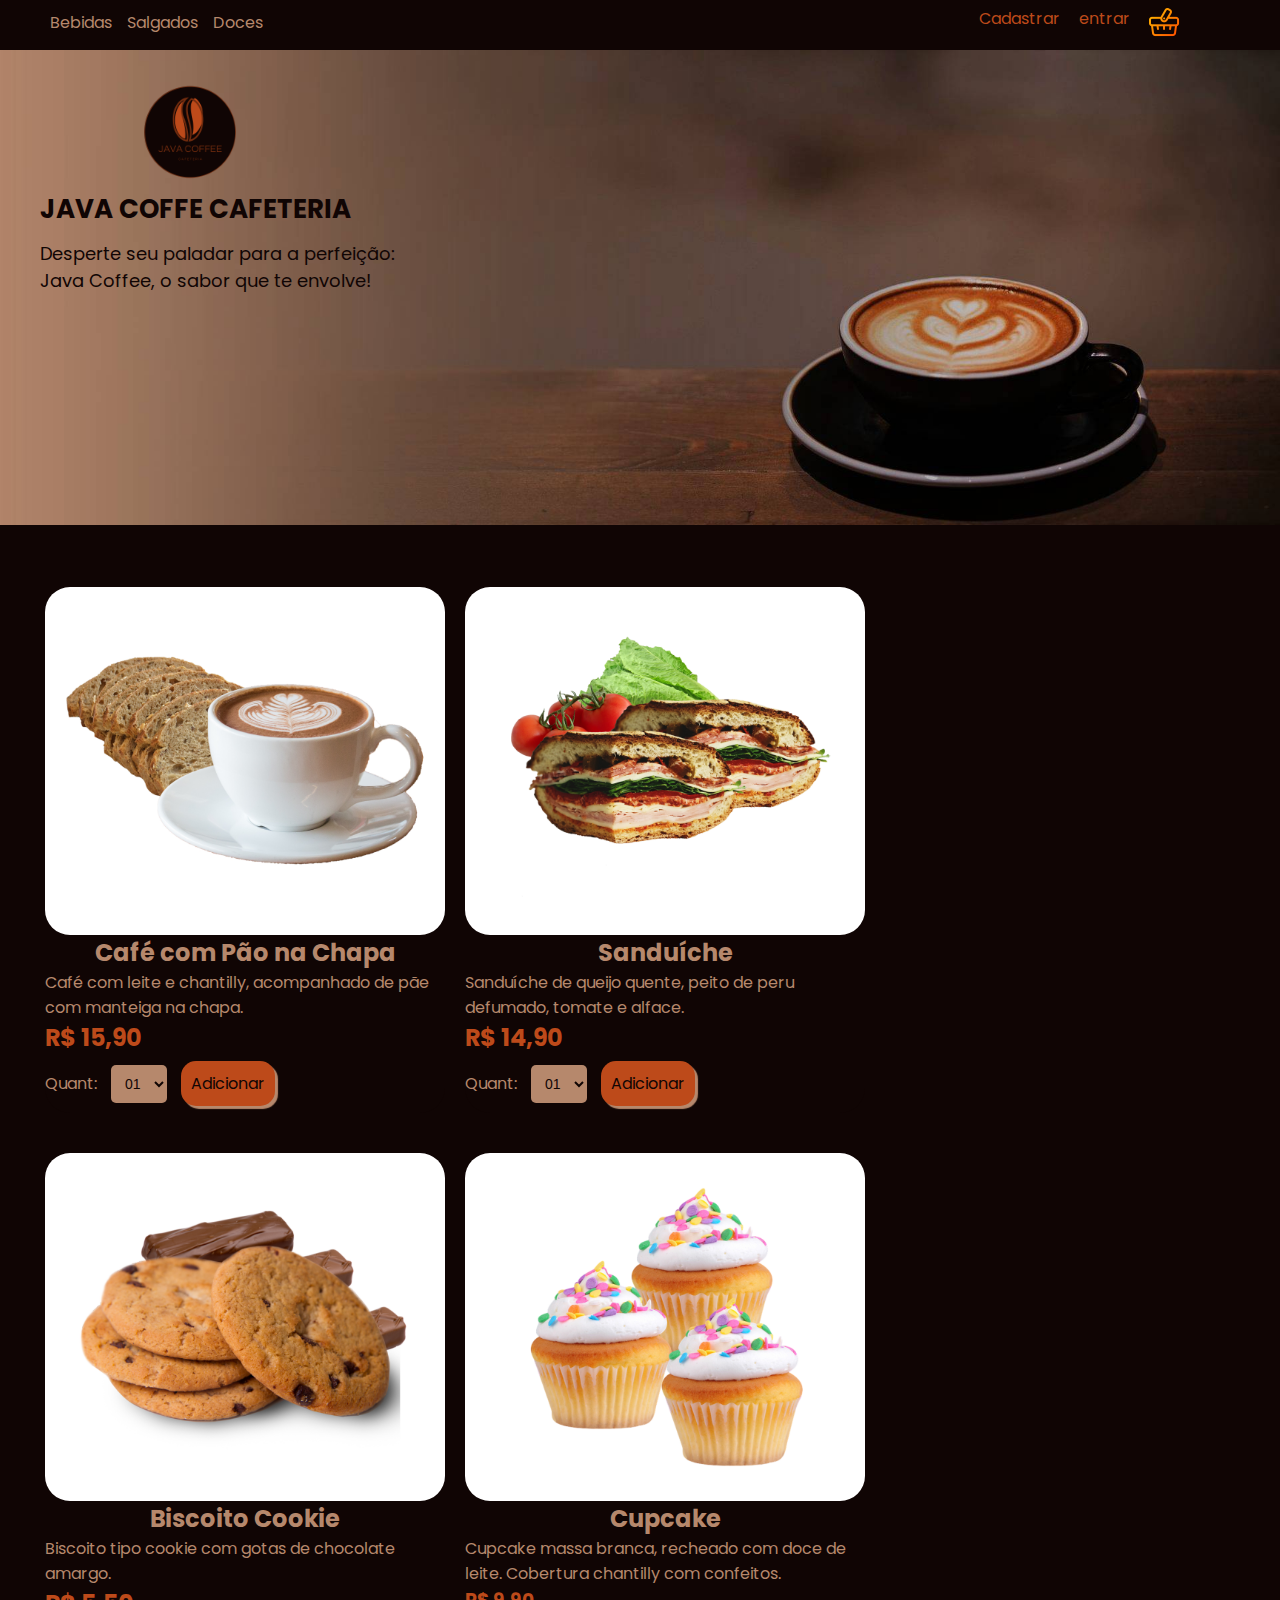
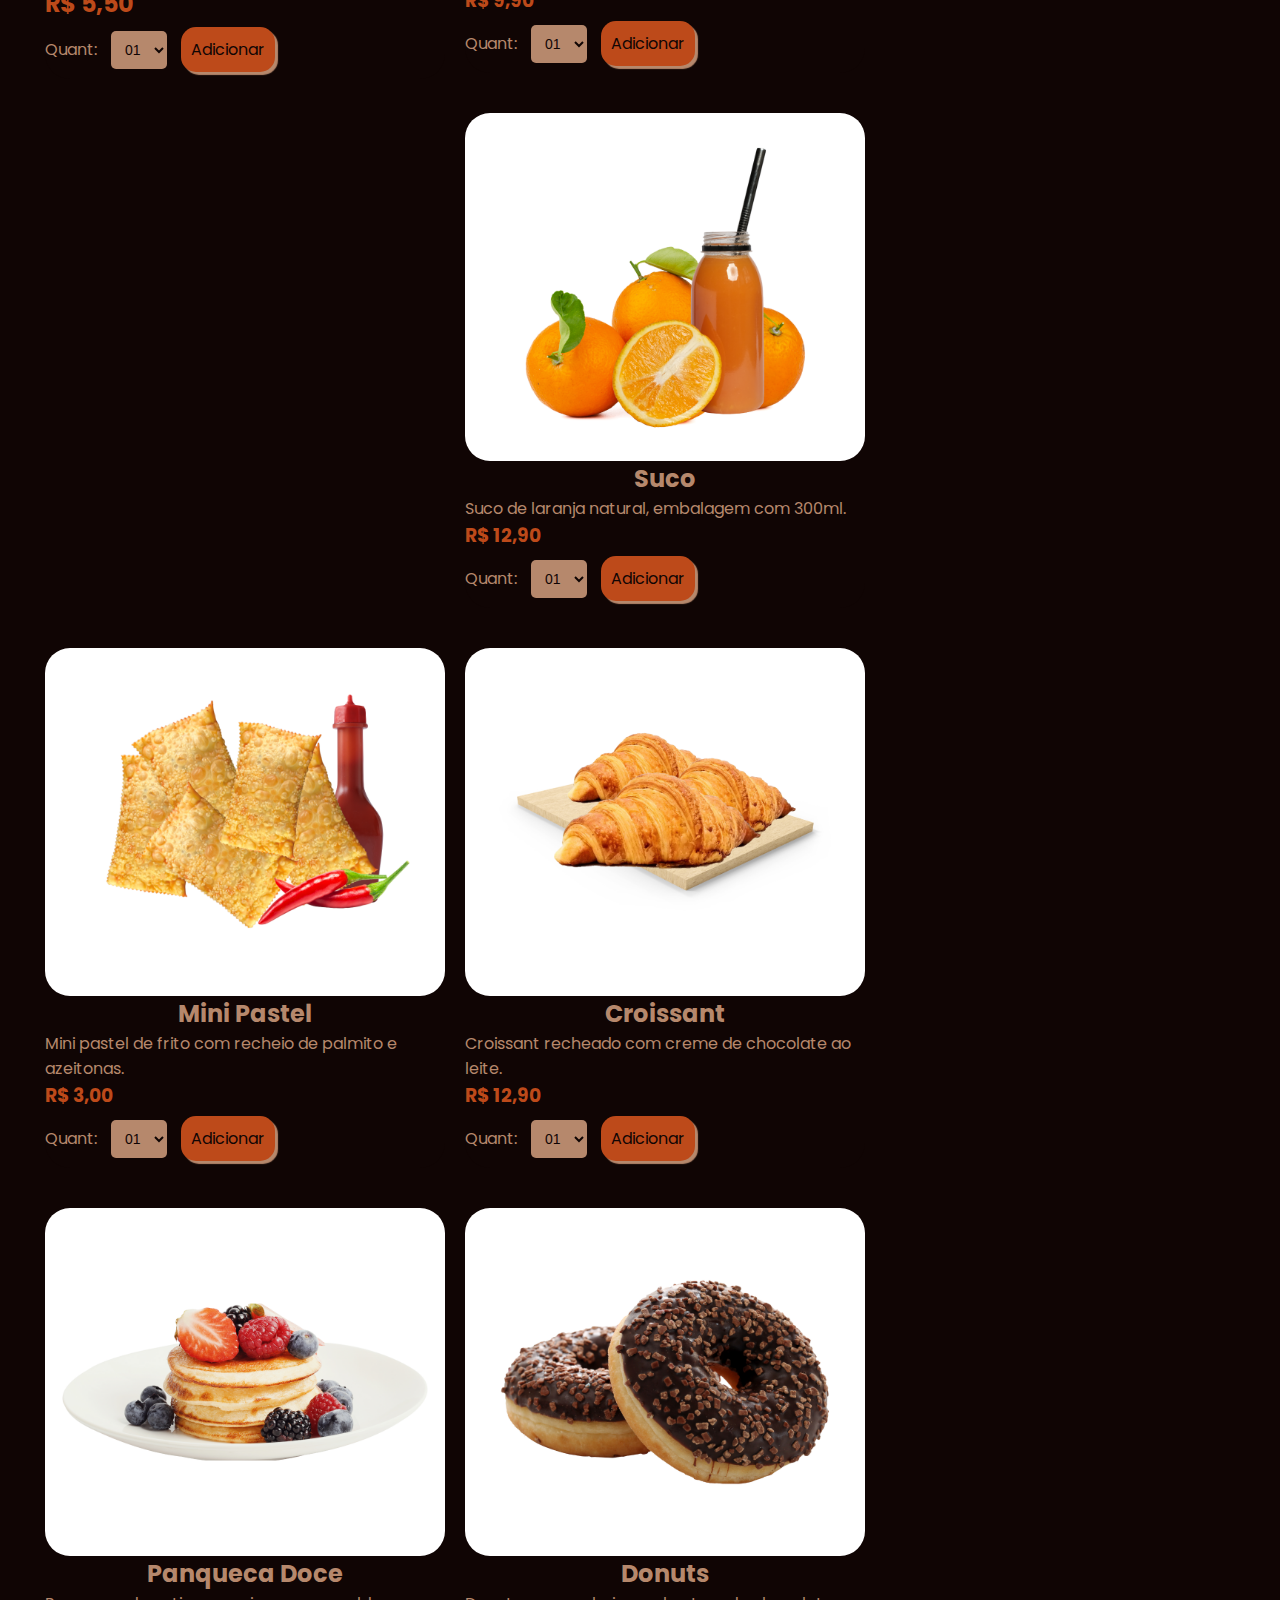
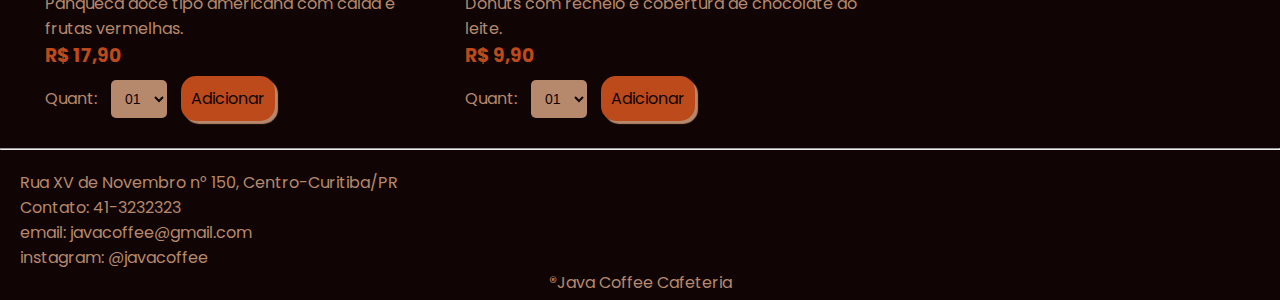
<file: index.html>
<!DOCTYPE html>
<html lang="pt-br">
<head>
    <meta charset="UTF-8">
    <meta name="viewport" content="width=device-width, initial-scale=1.0">


    <link rel="stylesheet" href="reset.css"/>
    <link rel="stylesheet" href="estyle.css"/>
    <link rel="icon" type="imagen/png" size="32x32" href="imagens/favicon.png"/>

    <link rel="preconnect" href="https://fonts.googleapis.com"/>
    <link rel="preconnect" href="https://fonts.gstatic.com" crossorigin/>
    <link href="https://fonts.googleapis.com/css2?family=Poppins:wght@300;400;500&display=swap" rel="stylesheet"/>


    <title>Java Coffee Cafeteria</title>
</head>
<body>
    <header> 
    <ul class="menu">
        <li><a href="#" class="menu-itens">Bebidas</a></li>
        <li><a href="#"class="menu-itens"> Salgados</a></li>
        <li><a href="#"class="menu-itens">Doces</a></li>

        <li><a href="#"class="cadastrar" target="_blank"> Cadastrar</a></li>
        <li><a href="#"class="entrar" target="_blank"> entrar </a></li>
        <li><a href="pedido.html"><img src="imagens/02-cesta-compras.png" alt="cesta de compras" class="icone"/> </a></li>

    </ul>
     </header>
     <div> 
      <a href="/index.html">
      <img src="imagens/Logo-java-coffee.png" alt="logo java coffee cafeteria"class="logo"/>
    </a>
    <h1 class="logo-tipo">JAVA COFFE CAFETERIA</h1>
    <p class="slogan">Desperte seu paladar para a perfeição:<br>Java Coffee, o sabor que te envolve!</p>  
     <img src="imagens/01-capa-java-coffee.jpg" alt="xícara de café e sanduíche" class="imagem-capa"/>
     </div>

     <main>
      <div class="card-container">
        
        <div class="img-produto">
        <img src="imagens/03-café.png" alt="café" class="img-produto">
        <div>
          <h2>Café com Pão na Chapa</h2>
        <p class="descricao"> Café com leite e chantilly, acompanhado de pãe com manteiga na chapa.</p>
        <div class="">
        <h2 class="preco">R$ 15,90 </h2>
        
         <label for="fname">Quant:</label>   
         <select class="quantidade" >
            <option value="1">01</option>
            <option value="2">02</option>
            <option value="3">03</option>
            <option value="4">04</option>
            <option value="5">05</option>
          </select>
         <button><a href="#" class="comprar">Adicionar</a></button>
      </div>
    </div>
     </div>
    </div> 

      <div class="card-container">
        <div class="img-produto">
         <img src="imagens/04-sanduiche.png" alt="04-sanduiche" class="img-produto">
         <h2>Sanduíche</h2>
         <p class="descricao"> Sanduíche de queijo quente, peito de peru defumado, tomate e alface.</p>
         
         <h2 class="preco">R$ 14,90</h2>

         <label for="fname">Quant:</label>   
          <select class="quantidade">
            <option value="1">01</option>
            <option value="2">02</option>
            <option value="3">03</option>
            <option value="4">04</option>
            <option value="5">05</option>
          </select>
          <button><a href="#" class="comprar">Adicionar</a></button>
      </div>
    </div>

      <div class="card-container">
        <div class="img-produto">
        <img src="imagens/05-biscoito.png" alt="biscoito" class="img-produto">
        <h2>Biscoito Cookie</h2>
        <p class="descricao"> Biscoito tipo cookie com gotas de chocolate amargo.</p>
         <h2 class="preco">R$ 5,50</h2>
         <label for="fname">Quant:</label>   
         <select class="quantidade">
            <option value="1">01</option>
            <option value="2">02</option>
            <option value="3">03</option>
            <option value="4">04</option>
            <option value="5">05</option>
          </select>
          <button><a href="#" class="comprar">Adicionar</a></button>
      </div>
    </div>

      <div class="card-container">
        <div class="img-produto">
        <img src="imagens/06-cupcake.png" alt="cupcake" class="img-produto">
        <h2>Cupcake</h2>
        <p class="descricao"> Cupcake massa branca, recheado com doce de leite. Cobertura chantilly com confeitos. </p>
         <h3 class="preco">R$ 9,90</h3>
         <label for="fname">Quant:</label>   
           <select class="quantidade">
            <option value="1">01</option>
            <option value="2">02</option>
            <option value="3">03</option>
            <option value="4">04</option>
            <option value="5">05</option>
          </select>
          <button><a href="#" class="comprar">Adicionar</a></button>
      </div>
    </div>

      <div class="card-container">
        <div class="img-produto">
        <img src="imagens/07-suco.png" alt="suco" class="img-produto">
        <h2>Suco</h2>
        <p class="descricao"> Suco de laranja natural, embalagem com 300ml.</p>
         <h3 class="preco">R$ 12,90</h3>
         <label for="fname">Quant:</label>   
           <select class="quantidade">
            <option value="1">01</option>
            <option value="2">02</option>
            <option value="3">03</option>
            <option value="4">04</option>
            <option value="5">05</option>
          </select>
          <button><a href="#" class="comprar">Adicionar</a></button>
      </div>
    </div>

      <div class="card-container">
        <div class="img-produto">
        <img src="imagens/08-pastel.png" alt="pastel" class="img-produto">
        <h2>Mini Pastel</h2>
        <p class="descricao"> Mini pastel de frito com recheio de palmito e azeitonas.</p>
         <h3 class="preco">R$ 3,00</h3>
         <label for="fname">Quant:</label>   
           <select class="quantidade">
            <option value="1">01</option>
            <option value="2">02</option>
            <option value="3">03</option>
            <option value="4">04</option>
            <option value="5">05</option>
          </select>
          <button><a href="#" class="comprar">Adicionar</a></button>
      </div>
    </div>

      <div class="card-container">
        <div class="img-produto">
        <img src="imagens/09-croissant.png" alt="croissant" class="img-produto">
        <h2>Croissant</h2>
        <p class="descricao"> Croissant recheado com creme de chocolate ao leite. </p>
         <h3 class="preco">R$ 12,90</h3>
         <label for="fname">Quant:</label>   
           <select class="quantidade">
            <option value="1">01</option>
            <option value="2">02</option>
            <option value="3">03</option>
            <option value="4">04</option>
            <option value="5">05</option>
          </select>
          <button><a href="#" class="comprar">Adicionar</a></button>
      </div>
    </div>

      <div class="card-container">
        <div class="img-produto">
        <img src="imagens/10-panqueca.png" alt="panqueca" class="img-produto">
        <h2>Panqueca Doce</h2>
        <p class="descricao">Panqueca doce tipo americana com calda e frutas vermelhas.</p>
         <h3 class="preco">R$ 17,90</h3>
         <label for="fname">Quant:</label>   
           <select class="quantidade">
            <option value="1">01</option>
            <option value="2">02</option>
            <option value="3">03</option>
            <option value="4">04</option>
            <option value="5">05</option>
          </select>
          <button><a href="#" class="comprar">Adicionar</a></button>
      </div>
    </div>

      <div class="card-container">
        <div class="img-produto">
         <img src="imagens/11-donuts.png" alt="donuts" class="img-produto">
         <h2>Donuts</h2>     
          <p class="descricao">Donuts com recheio e cobertura de chocolate ao leite.</p>
         <h3 class="preco">R$ 9,90</h3>
         <label for="fname">Quant:</label>   
           <select class="quantidade">
            <option value="1">01</option>
            <option value="2">02</option>
            <option value="3">03</option>
            <option value="4">04</option>
            <option value="5">05</option>
          </select>
          <button><a href="#" class="comprar">Adicionar</a></button>
      </div>
    </div>
    
  </main>
  
  
    <div class="rodape">
      <hr>
      
    
    <footer>	
    <p class="endereco">Rua XV de Novembro n° 150, Centro-Curitiba/PR
      <br>Contato: 41-3232323
      <br>email: javacoffee@gmail.com
      <br>instagram: @javacoffee
    </p>

   <p>&reg;Java Coffee Cafeteria</p>
    
     </footer>
  
</div>
</body>
</html>
</file>
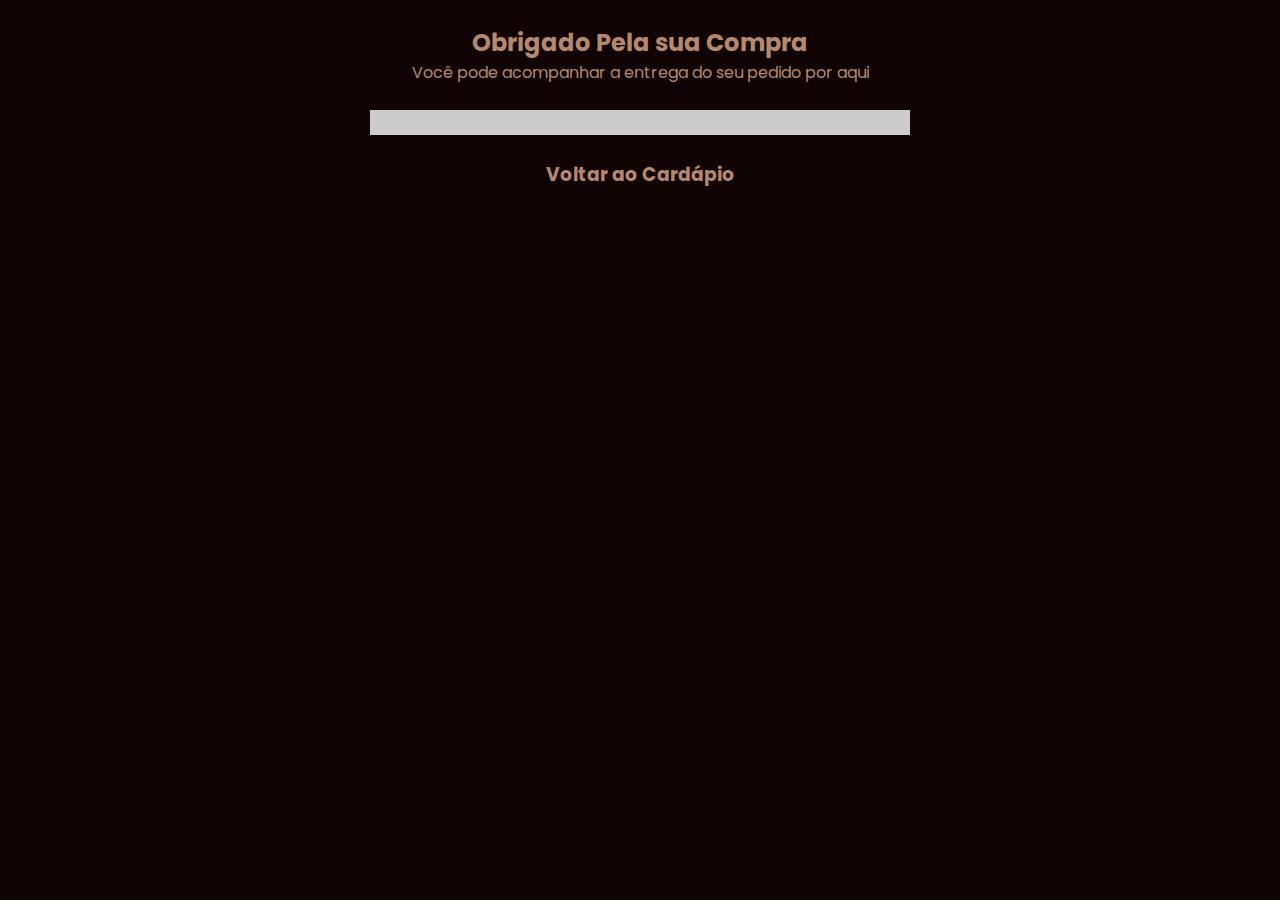
<file: obrigado.html>
<!DOCTYPE html>
<html lang="pt-br">
<head>
    <meta charset="UTF-8">
    <meta name="viewport" content="width=device-width, initial-scale=1.0">
    <meta charset="UTF-8">
    <meta name="viewport" content="width=device-width, initial-scale=1.0">

    <link rel="stylesheet" href="reset.css">
    <link rel="stylesheet" href="estyle.css">

    <link rel="icon" type="imagen/png" size="32x32" href="imagens/favicon.png">

    <link rel="preconnect" href="https://fonts.googleapis.com"/>
    <link rel="preconnect" href="https://fonts.gstatic.com" crossorigin/>
    <link href="https://fonts.googleapis.com/css2?family=Poppins:wght@300;400;500&display=swap" rel="stylesheet"/>
    
    <title>Obrigado</title>
</head>
<body>
    
</div><br> 
<h2>Obrigado Pela sua Compra</h2>
<p id="aviso">Você pode acompanhar a entrega do seu pedido por aqui</p><br>

<div class="entrega">
    <div class="progress-bar"></div>
    </div>
<a href="index.html"><br><h3>Voltar ao Cardápio</h3></a>

</div>
    </body>
</html>
</file>
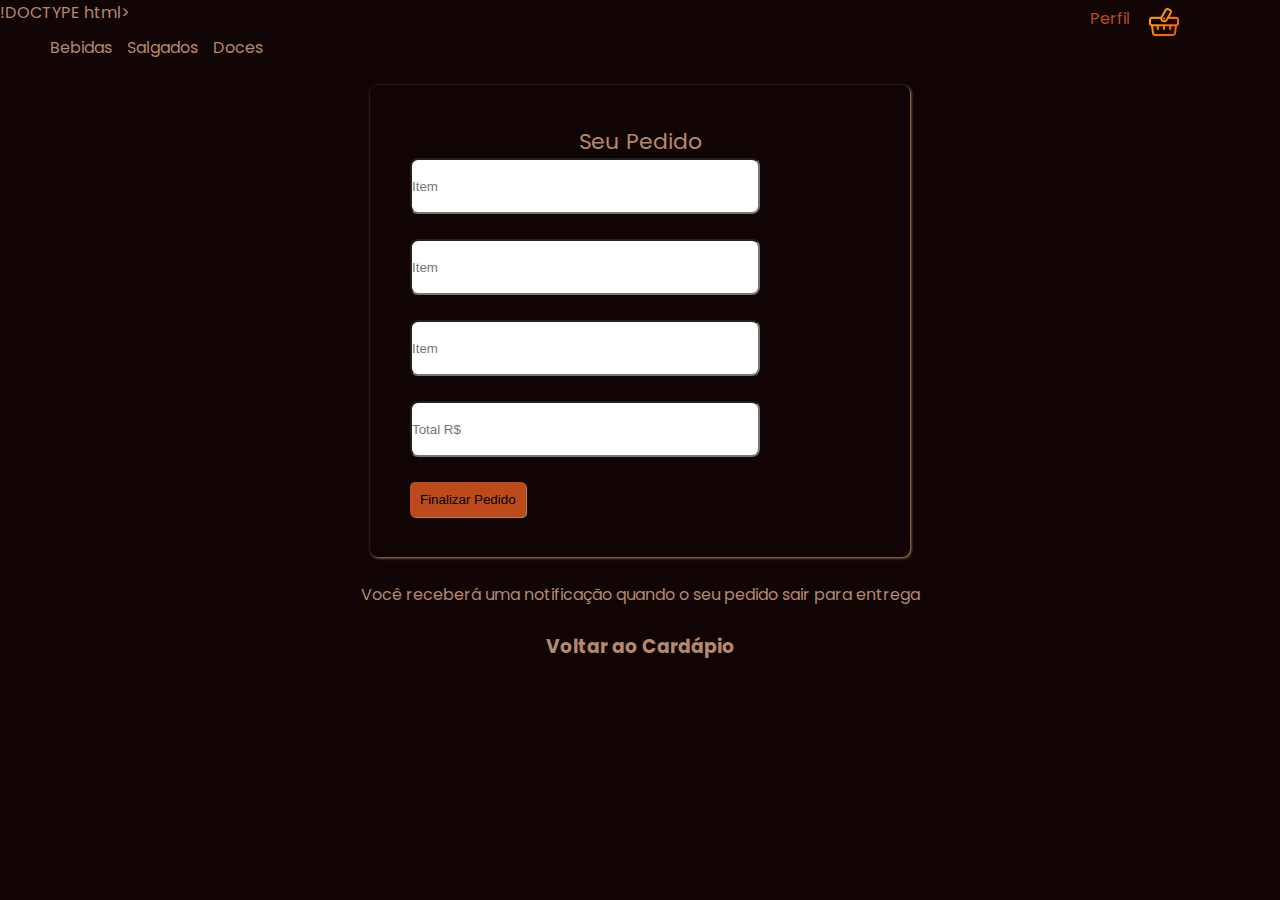
<file: pedido.html>
!DOCTYPE html>
<html lang="en">
    <head>
        <meta charset="UTF-8">
        <meta name="viewport" content="width=device-width, initial-scale=1.0">
    
        <link rel="stylesheet" href="reset.css">
        <link rel="stylesheet" href="estyle.css">
    
        <link rel="icon" type="imagen/png" size="32x32" href="imagens/favicon.png">
    
        <link rel="preconnect" href="https://fonts.googleapis.com"/>
        <link rel="preconnect" href="https://fonts.gstatic.com" crossorigin/>
        <link href="https://fonts.googleapis.com/css2?family=Poppins:wght@300;400;500&display=swap" rel="stylesheet"/>
    
    <title>Pedido</title>
</head>
<body>
    <header> 
        <ul class="menu">
            <li><a href="#" class="menu-itens">Bebidas</a></li>
            <li><a href="#"class="menu-itens"> Salgados</a></li>
            <li><a href="#"class="menu-itens">Doces</a></li>
            <li><a href="#"class="perfil">Perfil</a></li>
            <li><a href="#"><img src="imagens/02-cesta-compras.png" alt="cesta de compras" class="icone"/> </a></li>
            </ul>
         </header>
        
         <div class="formulario"> 
       
          <form>
            <legend>Seu Pedido</legend>
              <form>
             <input class="grid"
              type="text"
              id="piten01"
              name="piten01"
              placeholder="Item"
            /><br>
            <input class="grid"
              type="text"
              id="piten02"
              name="piten02"
              placeholder="Item"
            /><br>
            <input class="grid"
              type="text"
              id="piten03"
              name="piten03"
              placeholder="Item"
            /><br>
            <input class="grid"
              type="text"
              id="pvalor"
              name="pvalor"
              placeholder="Total R$"
            /><br>
            
  
  <a href="obrigado.html"> <input 
              type="button"
              id="enviar" 
              class="botao"
              value="Finalizar Pedido"/>
          </a>
            
          </div><br> 
          <p id="aviso">Você receberá uma notificação quando o seu pedido sair para entrega</p>
         <a href="index.html"><br>
        <h3>Voltar ao Cardápio</h3>
        </a>
      </form>  
      </div>
      
      
      
  </body>
  </html>
    
</body>
</html>
</file>
<file: estyle.css>
body{
    
    font-family: 'Poppins',sans-serif;
    max-width: 100% ;
    margin: 0 auto;
    background-color: #100504;
    color: #B6886C;
    align-items: center;
}
main{
    padding: 35px;
}
a{
    text-decoration: none;
}
legend{
    font-size: 22px;
    text-align: center;
}
.menu {
    background-color:  #100504;
    height: 50px;
    display: flex;
    gap: 15px;
    padding-top: 10px ;
    padding-left: 50px;
        
}
.icone{
    width: 32px;
    position: absolute;top:6px; right:100px;
}
.imagem-capa{
    height: 100%;
    width: 100%;
    top: 0;
    left: 0;
    width: 100%;
    z-index: -1;
    }
.menu-itens {
    text-decoration: none;
    color: #B6886C;
}
.slogan{
   font-size: 18px;
   color: #100504;
   position: absolute;top:240px; left:40px;
}
.logo{
    width: 100px;
    height: 100px;
    position: absolute;top:80px; left:140px;
}
.logo-tipo{
    font-size: 26px;
    position: absolute;top:190px; left:40px;
    color:#100504
}
.card-container{
background-color: #100504;
width: 400px;
margin: 20px 10px;
display:table;
float: left;
text-align: left;
border-radius: 25px;
transition: 0.2s ease-in-out;  
color: #B6886C;
}

.card-container:hover{
    transform: scale(1.05);
    cursor: pointer;
}
.icone:hover{
    width: 30px;
    transition: 0.2s ease-in-out; 
}
.logo:hover{
    transform: scale(1.05);
    cursor: pointer;
}

.img-produto{
    width: 100%;
    height: 320;
    border-radius: 25px;
    display: block;
    }
.descricao{
     color:#B6886C
     
    }

h2,h3{
    text-align: center;
    display: block;
    color:#B6886C
    }

.preco{
    text-align: left;
    color: #BD4A1A;
    
}
.quantidade {
    background-color: #B6886C;
    color: #100504;
    border-radius: 5px;
    border:none;
    padding: 10px;
    font-size: 14px;
    margin: 10px;
}
.formulario{
    width: 630px;
    margin: auto;
}
button{
    background-color: #BD4A1A;
    border: none;
    border-radius: 15PX;
    padding: 10px;
    box-shadow: 3px 3px 1px  #B6886C;
    
      
    }

    .comprar{
    font-family: 'Poppins';
    text-decoration: none; 
    color: #100504;
    font-size: 16px; 
    }
   
 .rodape{
    display: table;
    width: 100%;
    height:150px;
    margin: auto auto;
    text-align: center;
     }

     footer{
        max-width: 100%;
        background-color: #100504;
        color:#B6886C;
        height:150px;
        margin: auto auto;
    }
    
    .endereco{
        text-align: left;
        margin-left: 20px;
        padding-top: 20px;
          }
    .entrar{
        text-decoration: none;
        color: #BD4A1A;   
        position: absolute;top:6px; right:150px;
    }
    .cadastrar{
        color: #BD4A1A;   
        position: absolute;top:6px; right:220px;
    }
    .perfil{
        color: #BD4A1A; 
        position: absolute;top:6px; right:150px;

    }
    .formulario{
    display: table;
    padding: 40px;
    width: 540px;
    height:380px;
   border-radius:8px;
    border-color:#B6886C;
    color: #B6886C ;
    margin-top:10px;
    box-shadow: 1px 1px 3px #B6886C ;
      }

      .grid{
        display: table;
        width: 350px;
        height: 56px;
        border-radius: 8px;
      }
        
     #enviar{
    background-color: #BD4A1A;
    border: none;
    border-radius: 5PX;
    padding: 10px;
    box-shadow: 1px 1px 1px  #B6886C;
      }
      #aviso{
        text-align: center;
      }
      .entrega {
        height: 25px;
        background-color: #CCC;
        position: relative;
        width: 540px;
        margin: auto;
    }
    .entrega .progress-bar{
       position: absolute;
       height: 100%;
       background-color: #BD4A1A;
       animation: progress-animation 20s infinite;
    }
    @keyframes progress-animation{
        0% { width: 0%; } 
        100% { width: 100%}
    }
</file>
